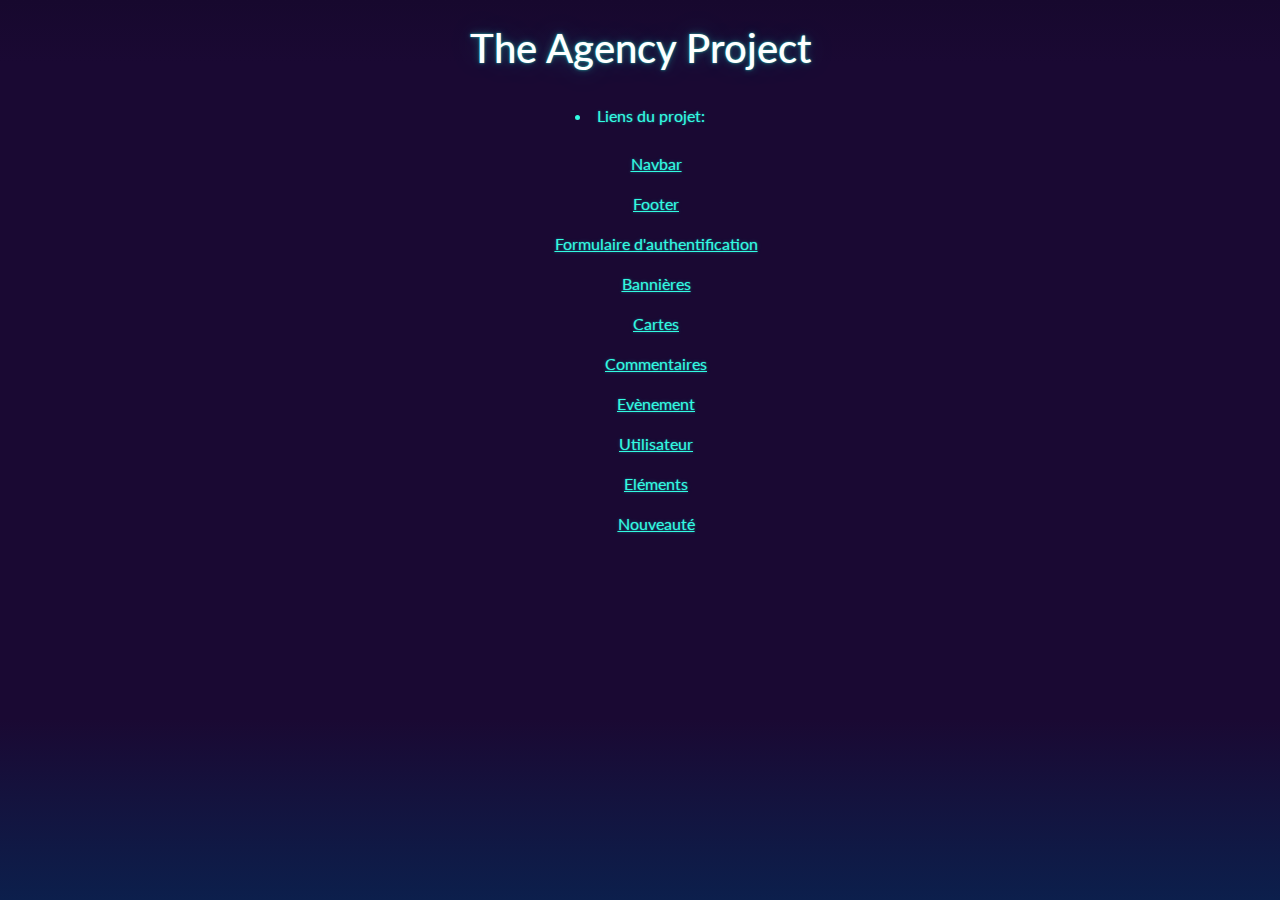
<file: index.html>
<link rel="stylesheet" href="style.css" />
<script src="https://cdn.jsdelivr.net/npm/bootstrap@5.3.0-alpha3/dist/js/bootstrap.bundle.min.js" integrity="sha384-ENjdO4Dr2bkBIFxQpeoTz1HIcje39Wm4jDKdf19U8gI4ddQ3GYNS7NTKfAdVQSZe" crossorigin="anonymous"></script>
<body>
<center>
  <br>
<h1>The Agency Project</h1>
<br>
<li>Liens du projet:</li>
<br>
<ul><a href="http://127.0.0.1:5500/W8/D2/The_Agency_Project_v2/navbar.html" target="_blank">Navbar</a></ul>
<ul><a href="http://127.0.0.1:5500/W8/D2/The_Agency_Project_v2/footer.html" target="_blank">Footer</a></ul>
<ul><a href="http://127.0.0.1:5500/W8/D2/The_Agency_Project_v2/authentification_form.html" target="_blank">Formulaire d'authentification</a></ul>
<ul><a href="http://127.0.0.1:5500/W8/D2/The_Agency_Project_v2/banner.html" target="_blank">Bannières</a></ul>
<ul><a href="http://127.0.0.1:5500/W8/D2/The_Agency_Project_v2/card.html" target="_blank">Cartes</a></ul>
<ul><a href="http://127.0.0.1:5500/W8/D2/The_Agency_Project_v2/comment.html" target="_blank">Commentaires</a></ul>
<ul><a href="http://127.0.0.1:5500/W8/D2/The_Agency_Project_v2/event.html" target="_blank">Evènement</a></ul>
<ul><a href="http://127.0.0.1:5500/W8/D2/The_Agency_Project_v2/user.html" target="_blank">Utilisateur</a></ul>
<ul><a href="http://127.0.0.1:5500/W8/D2/The_Agency_Project_v2/element.html" target="_blank">Eléments</a></ul>
<ul><a href="http://127.0.0.1:5500/W8/D2/The_Agency_Project_v2/new.html" target="_blank">Nouveauté</a></ul>
</center>
</body>
</file>
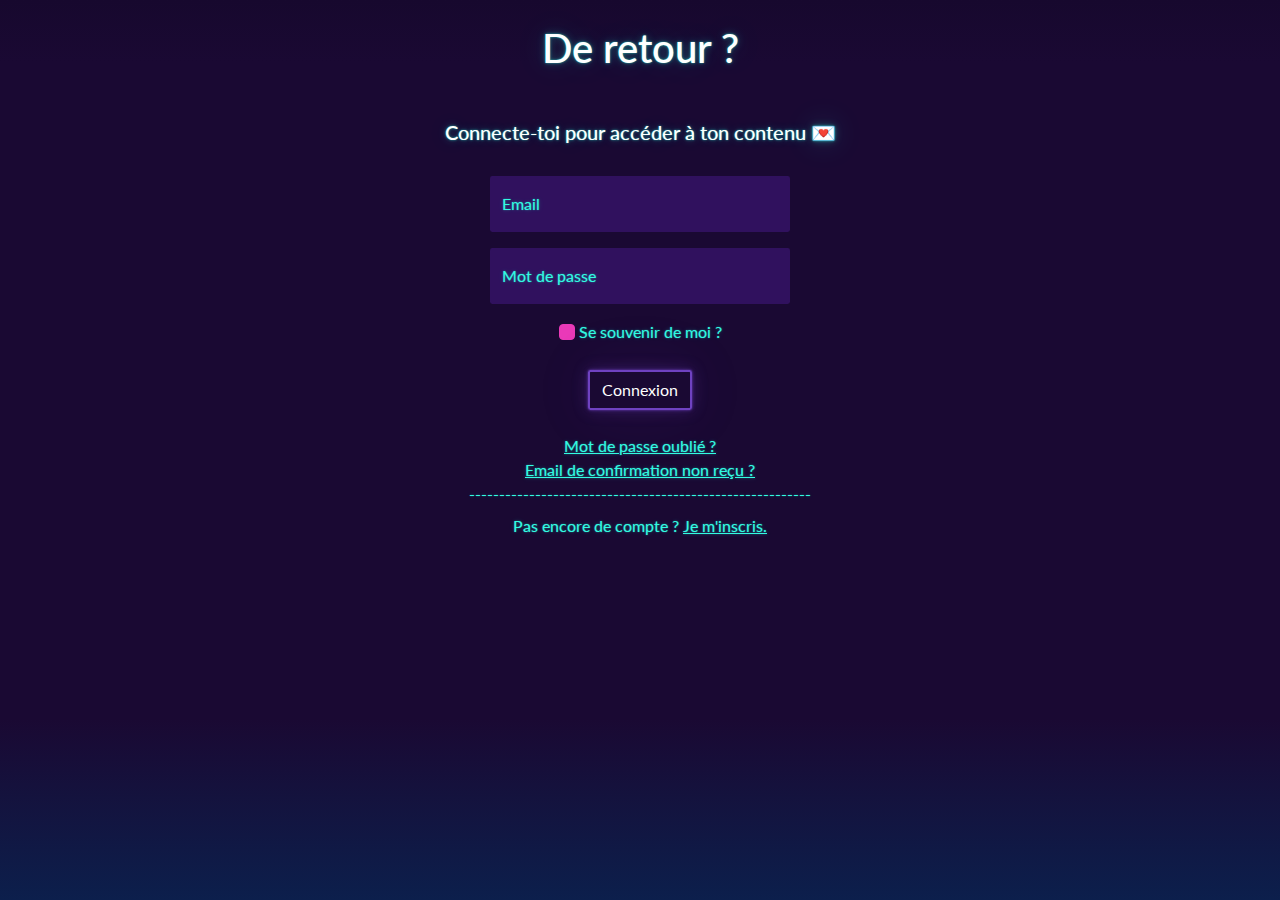
<file: authentification_form.html>
<link rel="stylesheet" href="style.css" />
<script src="https://cdn.jsdelivr.net/npm/bootstrap@5.3.0-alpha3/dist/js/bootstrap.bundle.min.js" integrity="sha384-ENjdO4Dr2bkBIFxQpeoTz1HIcje39Wm4jDKdf19U8gI4ddQ3GYNS7NTKfAdVQSZe" crossorigin="anonymous"></script>
<body>
<center>
  <br>
  <h1>De retour ?</h1>
  <h5 class="mt-5 text-center">
    Connecte-toi pour accéder à ton contenu 💌
    </h5>
    <br>
    <div class="form-group">
      <div class="form-floating mb-3" style="width: 300px;">
        <input type="email" class="form-control" id="floatingInput" placeholder="name@example.com" spellcheck="false">
        <label for="floatingInput">Email</label>
      </div>
      <div class="form-floating mb-3" style="width: 300px;">
        <input type="password" class="form-control" id="floatingPassword" placeholder="Password" spellcheck="false">
        <label for="floatingPassword">Mot de passe</label>
      </div>
    </div>
  </label>
</div>
<div class="form-check">
  <input class="form-check-input" type="checkbox" value="" id="flexCheckChecked" checked="">
  <label class="form-check-label" for="flexCheckChecked">
    Se souvenir de moi ?
  </label>
</div>
<br>
<button type="button" class="btn btn-outline-primary">Connexion</button>
<br>
<br>
    <div class="text-sm">
      <a class="font-medium" href="#">Mot de passe oublié ?</a>
      <br>
      <a class="font-medium" href="#">
      Email de confirmation non reçu ?
      </a> 
      </div>
      ---------------------------------------------------------
      <p class="mt-2 text-sm">
        Pas encore de compte ?
        <a class="font-medium" href="#">Je m'inscris.</a>
        </p>
</center>
</body>
</file>
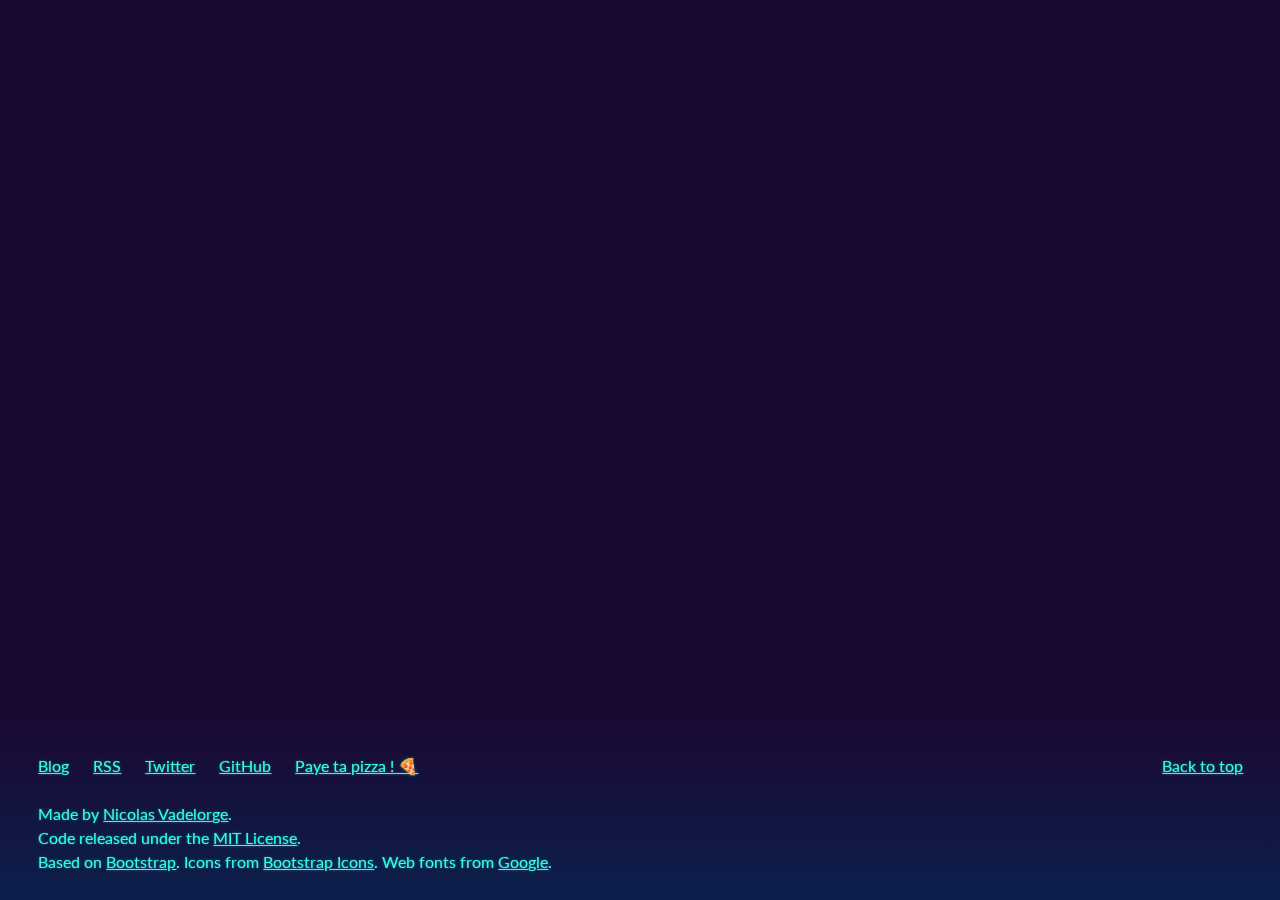
<file: footer.html>
<link rel="stylesheet" href="style.css" />
<script src="https://cdn.jsdelivr.net/npm/bootstrap@5.3.0-alpha3/dist/js/bootstrap.bundle.min.js" integrity="sha384-ENjdO4Dr2bkBIFxQpeoTz1HIcje39Wm4jDKdf19U8gI4ddQ3GYNS7NTKfAdVQSZe" crossorigin="anonymous"></script>
<body>
<footer id="footer">
  <div class="row">
    <div class="col-lg-12">
      <ul class="list-unstyled">
        <li class="float-end"><a href="#top">Back to top</a></li>
        <li><a href="https://blog.bootswatch.com/">Blog</a></li>
        <li><a href="https://blog.bootswatch.com/rss/">RSS</a></li>
        <li><a href="https://twitter.com/bootswatch">Twitter</a></li>
        <li><a href="https://github.com/NicolasVdev">GitHub</a></li>
        <li><a href="https://bmc.link/nicolasV">Paye ta pizza ! 🍕</a></li>
      </ul>
      <p>Made by <a href="#">Nicolas Vadelorge</a>.</p>
      <p>Code released under the <a href="https://github.com/thomaspark/bootswatch/blob/master/LICENSE">MIT License</a>.</p>
      <p>Based on <a href="https://getbootstrap.com/" rel="nofollow">Bootstrap</a>. Icons from <a href="https://icons.getbootstrap.com/" rel="nofollow">Bootstrap Icons</a>. Web fonts from <a href="https://fonts.google.com/" rel="nofollow">Google</a>.</p>
    </div>
  </div>
</footer>
</body>
</file>
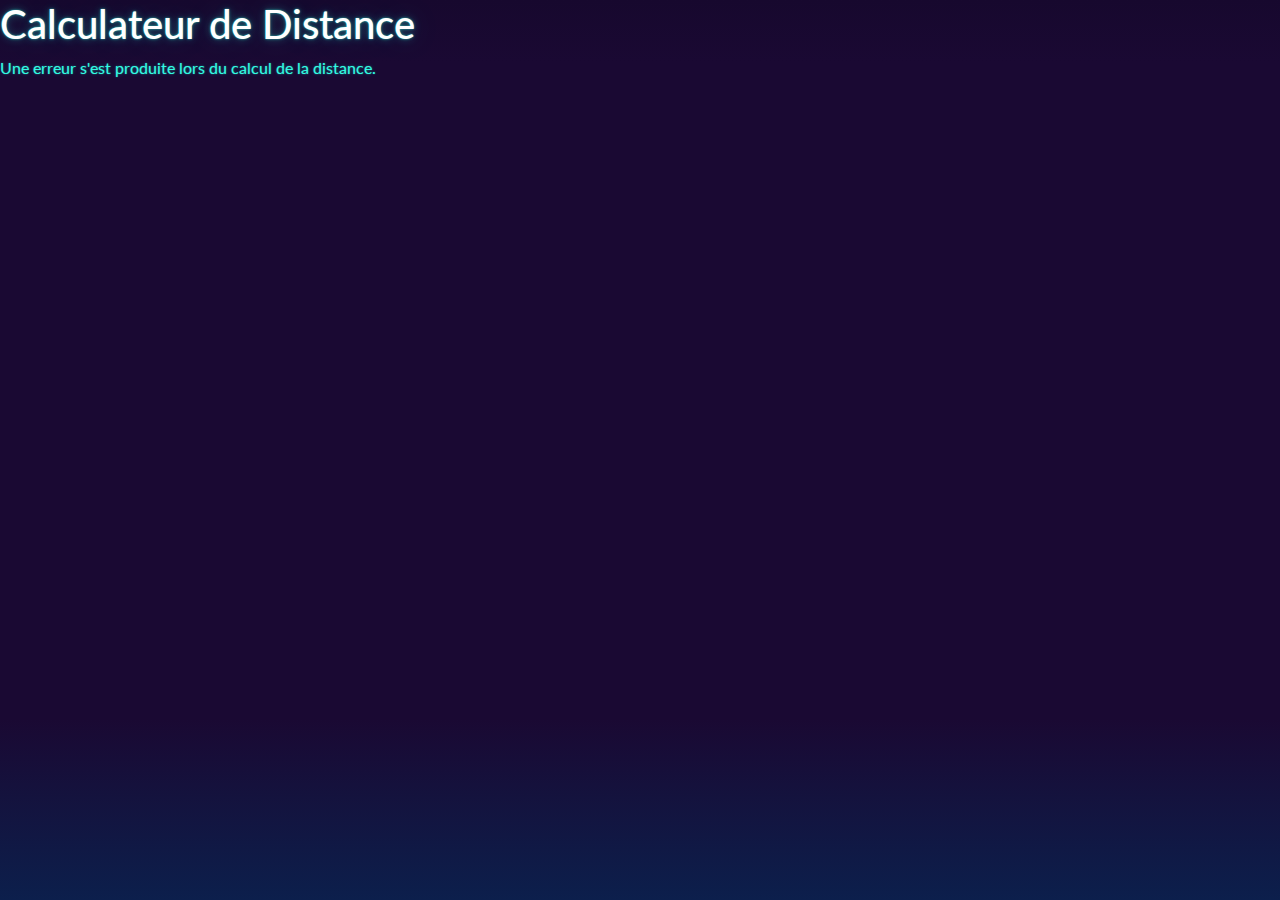
<file: new.html>
<head>
    <title>Calculateur de Distance</title>
    <link rel="stylesheet" href="style.css" />
    <script src="https://cdn.jsdelivr.net/npm/bootstrap@5.3.0-alpha3/dist/js/bootstrap.bundle.min.js" integrity="sha384-ENjdO4Dr2bkBIFxQpeoTz1HIcje39Wm4jDKdf19U8gI4ddQ3GYNS7NTKfAdVQSZe" crossorigin="anonymous"></script>
    <script src="https://ajax.googleapis.com/ajax/libs/jquery/3.6.0/jquery.min.js"></script>
    <script>
      $(document).ready(function () {
        function generateRandomCoordinates() {
          var latitude = 48.8566;
          var longitude = 2.3522;

          var radius = 10;
          var r = radius / 111.12;

          var randomLatitude = latitude + (Math.random() * 2 - 1) * r;
          var randomLongitude = longitude + (Math.random() * 2 - 1) * r;

          return {
            latitude: randomLatitude.toFixed(4),
            longitude: randomLongitude.toFixed(4),
          };
        }

        var coordinate1 = generateRandomCoordinates();
        var coordinate2 = generateRandomCoordinates();

        $.ajax({
          url: `https://api.openrouteservice.org/v2/directions/driving-car?api_key=5b3ce3597851110001cf6248042f470694464e17a2887ae0f4b4a03d&start=${coordinate1.longitude},${coordinate1.latitude}&end=${coordinate2.longitude},${coordinate2.latitude}`,
          type: "GET",
          dataType: "json",
          success: function (response) {
            var distance = response.features[0].properties.segments[0].distance / 1000;
            $("#distance").text(
              `La distance entre l'évènement situé ${coordinate1.latitude}, ${coordinate1.longitude} et ton emplacement ${coordinate2.latitude}, ${coordinate2.longitude} est de ${distance.toFixed(2)} kilomètres.`
            );
          },
          error: function () {
            $("#distance").text(
              "Une erreur s'est produite lors du calcul de la distance."
            );
          },
        });
      });
    </script>
  </head>
  <body>
    <h1>Calculateur de Distance</h1>
    <div id="distance"></div>
  </body>
</file>
